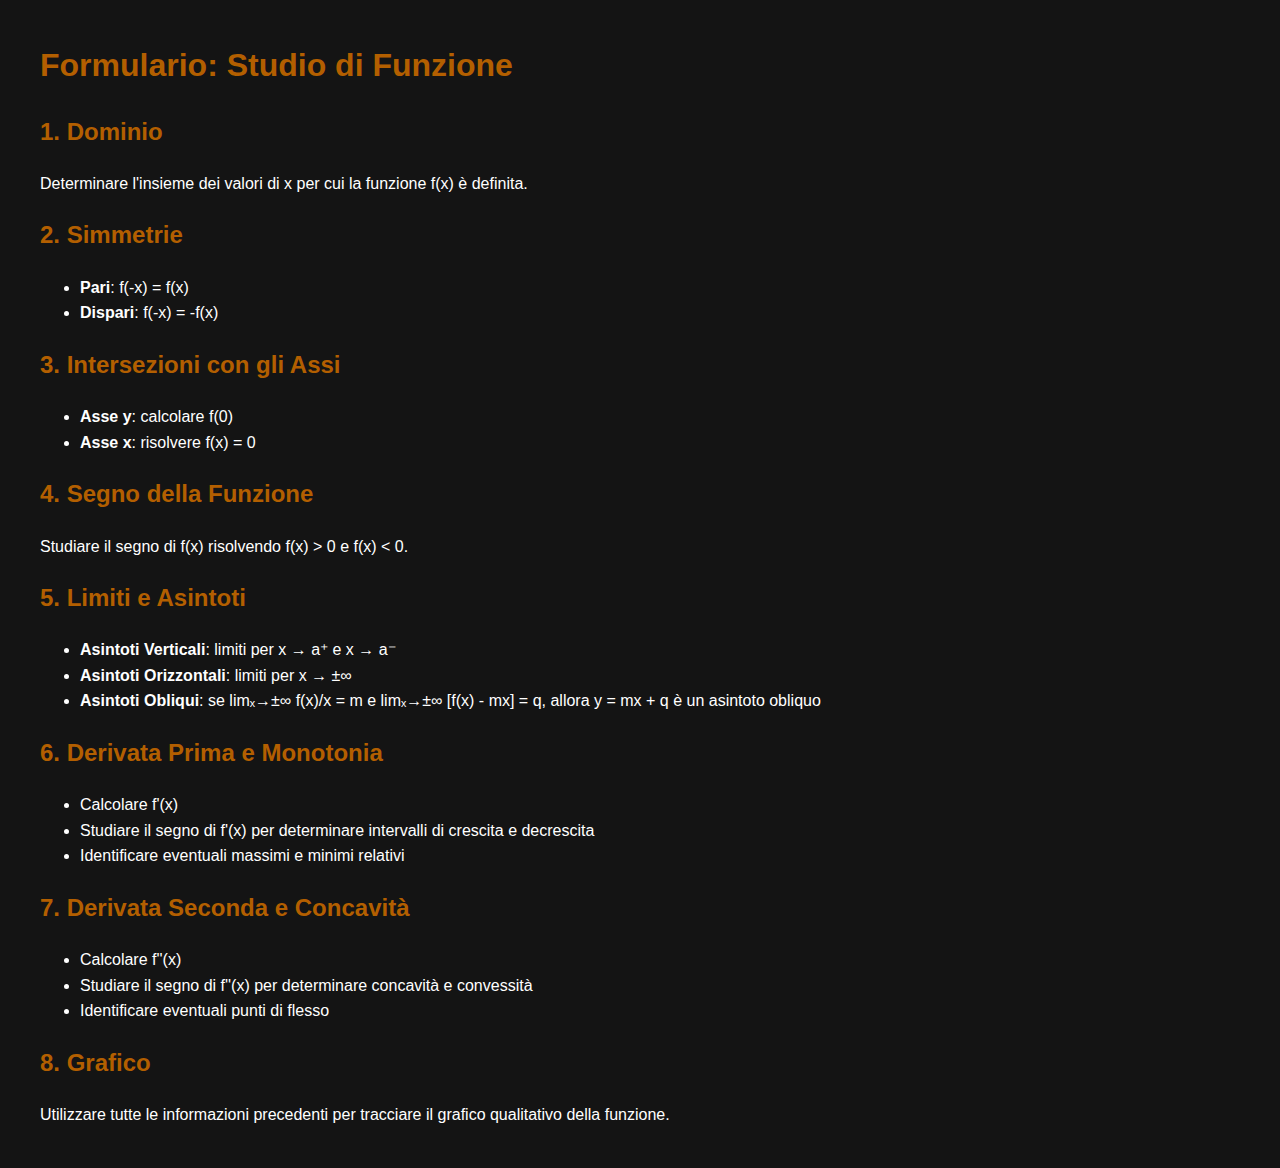
<file: docs/StudioFunzione.html>
<!DOCTYPE html>
<html lang="it">

<head>
    <meta charset="UTF-8">
    <meta name="viewport" content="width=device-width, initial-scale=1.0">
    <title>Formulario: Studio di Funzione</title>
    <link rel="stylesheet" href="style.css">
  </head>
<body>
  <h1>Formulario: Studio di Funzione</h1>

  <h2>1. Dominio</h2>
  <p>Determinare l'insieme dei valori di x per cui la funzione f(x) è definita.</p>

  <h2>2. Simmetrie</h2>
  <ul>
    <li><strong>Pari</strong>: f(-x) = f(x)</li>
    <li><strong>Dispari</strong>: f(-x) = -f(x)</li>
  </ul>

  <h2>3. Intersezioni con gli Assi</h2>
  <ul>
    <li><strong>Asse y</strong>: calcolare f(0)</li>
    <li><strong>Asse x</strong>: risolvere f(x) = 0</li>
  </ul>

  <h2>4. Segno della Funzione</h2>
  <p>Studiare il segno di f(x) risolvendo f(x) > 0 e f(x) < 0.</p>

  <h2>5. Limiti e Asintoti</h2>
  <ul>
    <li><strong>Asintoti Verticali</strong>: limiti per x → a⁺ e x → a⁻</li>
    <li><strong>Asintoti Orizzontali</strong>: limiti per x → ±∞</li>
    <li><strong>Asintoti Obliqui</strong>: se limₓ→±∞ f(x)/x = m e limₓ→±∞ [f(x) - mx] = q, allora y = mx + q è un asintoto obliquo</li>
  </ul>

  <h2>6. Derivata Prima e Monotonia</h2>
  <ul>
    <li>Calcolare f'(x)</li>
    <li>Studiare il segno di f'(x) per determinare intervalli di crescita e decrescita</li>
    <li>Identificare eventuali massimi e minimi relativi</li>
  </ul>

  <h2>7. Derivata Seconda e Concavità</h2>
  <ul>
    <li>Calcolare f''(x)</li>
    <li>Studiare il segno di f''(x) per determinare concavità e convessità</li>
    <li>Identificare eventuali punti di flesso</li>
  </ul>

  <h2>8. Grafico</h2>
  <p>Utilizzare tutte le informazioni precedenti per tracciare il grafico qualitativo della funzione.</p>
</body>
</html>
</file>
<file: docs/style.css>
body {
    font-family: 'Arial', sans-serif;
    margin: 40px;
    line-height: 1.6;
    background-color: rgba(0, 0, 0, 0.921);
    color: #ffffff;
}
h1, h2, h3 {
color: #b35f00;
}
p.centered{
    text-align: center;
}
table {
  width: 100%;
  border-collapse: separate; /* Important! */
  border-spacing: 0;
  border: 2px solid #333;
  border-radius: 10px;
  overflow: hidden; /* Optional, for clipping content */
}
thead{
  border-radius: 10px;
}
th, td {
  border: 1px solid #787878;
  padding: 8px;
  text-align: left;
}
th {
  background: #424242;
}
a {
  color: #b35f00;
  text-decoration: none;
  display: block;
  margin: 10px 0;
  font-size: 1.2rem;
}
a:hover {
  text-decoration: underline;
}
.index_title{
  font-size: 6rem !important;
}
.index_menu>a{
  font-size: 2rem !important;
  transition-duration: 500ms;
  padding: 0 0 0 5px;
}
.index_menu>a:hover{
  padding: 0 0 0 10px;
  background-color: rgba(255, 255, 255, 0.13);
  border-radius: 10px;
  box-shadow: 1px 1px 3px 4px rgba(255, 255, 255, 0.13);
}
</file>
